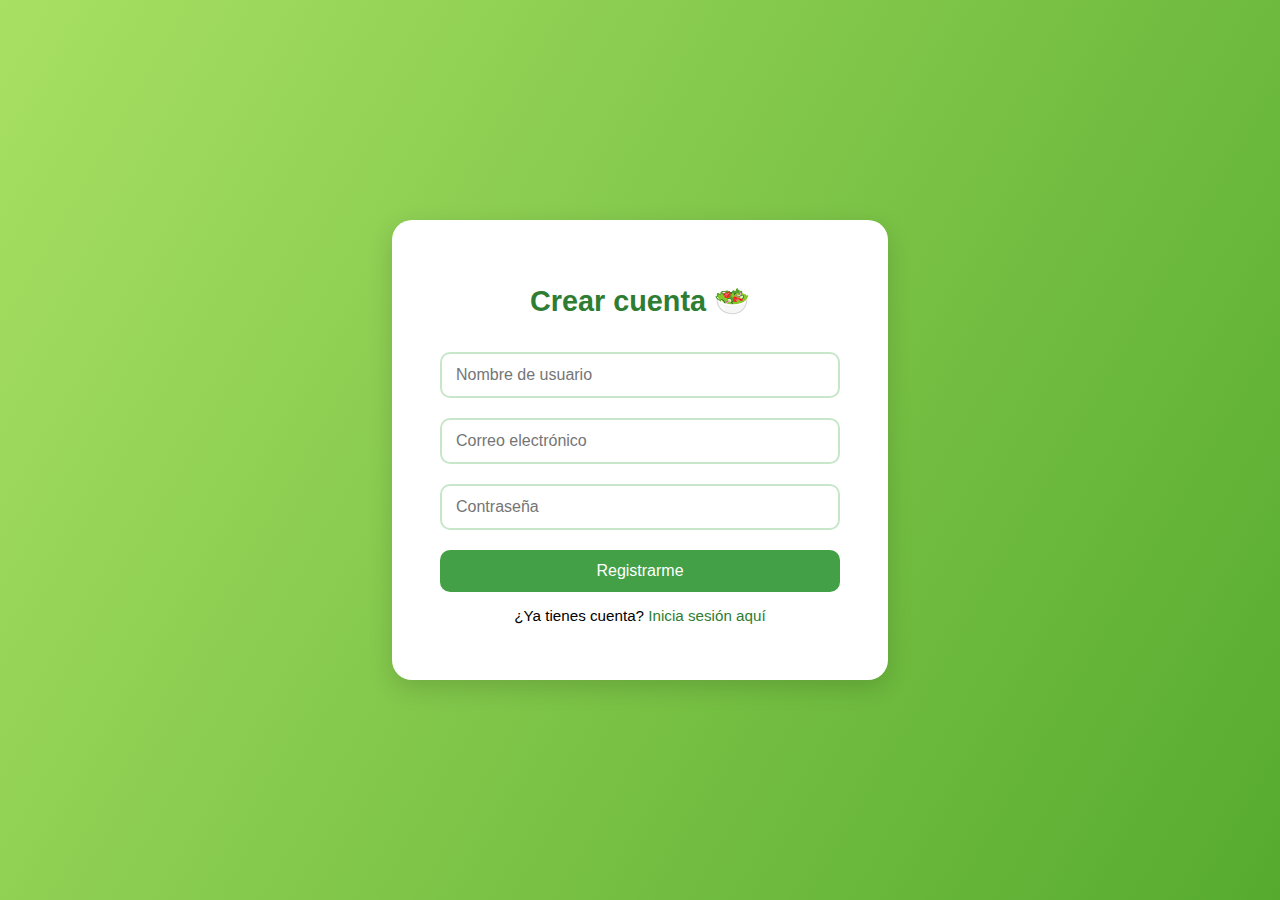
<file: Enzaladazo!/frontend/register.html>
<!DOCTYPE html>
<html lang="es">
<head>
    <meta charset="UTF-8">
    <meta name="viewport" content="width=device-width, initial-scale=1.0">
    <title>Crear cuenta - Ensaladazo!</title>

    <style>
        body {
            font-family: 'Poppins', sans-serif;
            background: linear-gradient(120deg, #a8e063, #56ab2f);
            display: flex;
            justify-content: center;
            align-items: center;
            height: 100vh;
            margin: 0;
        }

        .register-container {
            background: #fff;
            padding: 2.5rem 3rem;
            border-radius: 20px;
            box-shadow: 0 8px 25px rgba(0,0,0,0.15);
            text-align: center;
            width: 400px;
            max-width: 90%;
            animation: fadeIn 0.6s ease;
        }

        @keyframes fadeIn {
            from {opacity: 0; transform: translateY(10px);}
            to {opacity: 1; transform: translateY(0);}
        }

        h2 {
            color: #2e7d32;
            margin-bottom: 1.5rem;
            font-size: 1.8rem;
        }

        input {
            width: 100%;
            padding: 12px 14px;
            margin: 10px 0;
            border: 2px solid #c8e6c9;
            border-radius: 10px;
            font-size: 1rem;
            transition: 0.3s;
            box-sizing: border-box;
        }

        input:focus {
            border-color: #66bb6a;
            outline: none;
        }

        button {
            width: 100%;
            background: #43a047;
            color: white;
            border: none;
            padding: 12px;
            border-radius: 10px;
            font-size: 1rem;
            cursor: pointer;
            transition: 0.3s;
            margin-top: 10px;
        }

        button:hover {
            background: #2e7d32;
        }

        .message {
            margin-top: 15px;
            font-size: 0.95rem;
        }

        .success {
            color: #2e7d32;
        }

        .error {
            color: #c62828;
        }

        a {
            color: #2e7d32;
            text-decoration: none;
        }

        a:hover {
            text-decoration: underline;
        }
    </style>
</head>
<body>

    <div class="register-container">
        <h2>Crear cuenta 🥗</h2>

        <form id="register-form">
            <input type="text" id="username" placeholder="Nombre de usuario" required>
            <input type="email" id="email" placeholder="Correo electrónico" required>
            <input type="password" id="password" placeholder="Contraseña" required minlength="6">
            <button type="submit">Registrarme</button>
        </form>

        <p class="message">¿Ya tienes cuenta? <a href="login.html">Inicia sesión aquí</a></p>

        <p id="status-message"></p>
    </div>

    <script>
        document.getElementById("register-form").addEventListener("submit", async (e) => {
            e.preventDefault();

            const username = document.getElementById("username").value.trim();
            const email = document.getElementById("email").value.trim();
            const password = document.getElementById("password").value.trim();
            const statusMessage = document.getElementById("status-message");

            statusMessage.textContent = "Creando tu cuenta...";
            statusMessage.className = "message";

            try {
                const response = await fetch("http://localhost:3004/api/auth/register", {
                    method: "POST",
                    headers: {"Content-Type": "application/json"},
                    body: JSON.stringify({ username, email, password })
                });

                const data = await response.json();

                if (response.ok) {
                    statusMessage.textContent = "✅ ¡Cuenta creada exitosamente! Redirigiendo...";
                    statusMessage.className = "message success";
                    setTimeout(() => {
                        window.location.href = "login.html";
                    }, 1500);
                } else {
                    statusMessage.textContent = "❌ " + (data.detail || "Error al registrar usuario.");
                    statusMessage.className = "message error";
                }
            } catch (error) {
                statusMessage.textContent = "⚠️ Error de conexión con el servidor.";
                statusMessage.className = "message error";
            }
        });
    </script>
</body>
</html>
</file>
